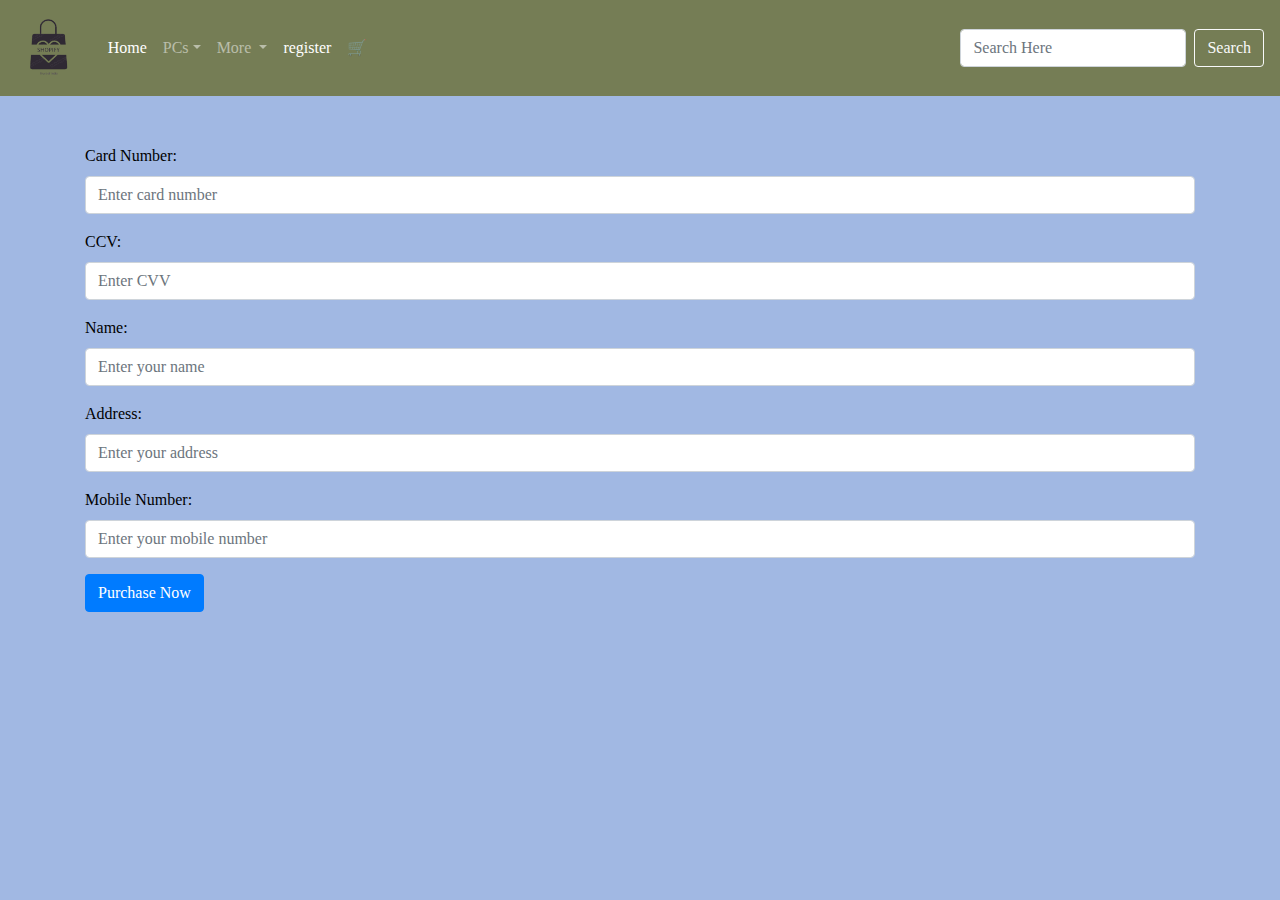
<file: shopify/buynow.html>
<!DOCTYPE html>
<html lang="en">
<head>
    <meta charset="UTF-8">
    <meta name="viewport" content="width=device-width, initial-scale=1.0">
    <!--Aafiya's Coding World follow for content (@codelaza_1665)-->
    <title>Purchase Now</title>
    <script src="jquery-3.7.1.min.js.js"></script>
    <link rel="stylesheet" href="bootstrap.min.css">
    <link rel="stylesheet" href="https://stackpath.bootstrapcdn.com/bootstrap/4.1.3/css/bootstrap.min.css" integrity="sha384-MCw98/SFnGE8fJT3GXwEOngsV7Zt27NXFoaoApmYm81iuXoPkFOJwJ8ERdknLPMO" crossorigin="anonymous">
   <link rel="stylesheet" href="style.css">
    <script src="https://cdnjs.cloudflare.com/ajax/libs/popper.js/1.14.3/umd/popper.min.js" integrity="sha384-ZMP7rVo3mIykV+2+9J3UJ46jBk0WLaUAdn689aCwoqbBJiSnjAK/l8WvCWPIPm49" crossorigin="anonymous"></script>
    <style>
        body{
            background-color: #a1b8e3;
            color: black;
            font-family:cursive;
        }
    </style>
</head>
<body>
    <nav class="navbar navbar-expand-lg navbar-dark" id="navbar">
        <a class="navbar-brand" href="#"><img style="height: 70px;" src="shopify_logo-removebg-preview.png" alt="" class="navbar_logo"></a>
        <button class="navbar-toggler" type="button" data-toggle="collapse" data-target="#conteudoNavbarSuportado" aria-controls="conteudoNavbarSuportado" aria-expanded="false" aria-label="Alterna navegação">
          <span class="navbar-toggler-icon"></span>
        </button>
          
        <div class="collapse navbar-collapse" id="conteudoNavbarSuportado">
          <ul class="navbar-nav mr-auto">
            <li class="nav-item active">
              <a class="nav-link" href="index.html">Home</a>
            </li>
  
            <li class="nav-item dropdown">
              <a class="nav-link dropdown-toggle" href="#" id="navbarDropdown" role="button" data-toggle="dropdown" aria-haspopup="true" aria-expanded="false">PCs</a>
              <div class="dropdown-menu" aria-labelledby="navbarDropdown">
                <a class="dropdown-item" href="#computadores">Computers</a>
                <a class="dropdown-item" href="#notebooks">Notebooks</a>
              </div>
  
                <li class="nav-item dropdown">
                  <a class="nav-link dropdown-toggle" href="#" id="navbarDropdown" role="button" data-toggle="dropdown" aria-haspopup="true" aria-expanded="false">
                    More
                  </a>
                  
  
                  <div class="dropdown-menu" aria-labelledby="navbarDropdown">
                    <a class="dropdown-item" href="#monitores">Monitores</a>
                    <a class="dropdown-item" href="#teclados">Telephone</a>
                    <a class="dropdown-item" href="#mouse">Mouses</a>
                    <a class="dropdown-item" href="#headsets">Headsets</a>
                  </div>
                  
                  <li class="nav-item active">
                    <a class="nav-link" href="mainlogin_.html">register</a>
                  </li>

                    <li class="nav-item">
                      <a class="nav-link" href="#shoppingcart" data-toggle="modal" data-target="#exampleModal">🛒</a>
                    </li>
                 </li>
          </ul>
  
          <form class="form-inline my-2 my-lg-0">
            <input type="text"class="form-control mr-sm-2"  name="search" id="search" placeholder="Search Here">
            <button class="btn btn-outline-light my-2 my-sm-0" id="btnsearch">Search</button>
          </form>
        </div>
      </nav>
      <div class="container mt-5">
        <form id="purchaseForm">
            <div class="form-group">
                <label for="cardNumber">Card Number:</label>
                <input type="text" class="form-control" id="cardNumber" placeholder="Enter card number" required>
            </div>
            <div class="form-group">
                <label for="ccv">CCV:</label>
                <input type="text" class="form-control" id="cvv" placeholder="Enter CVV" required>
            </div>
            <div class="form-group">
                <label for="name">Name:</label>
                <input type="text" class="form-control" id="name" placeholder="Enter your name" required>
            </div>
            <div class="form-group">
                <label for="address">Address:</label>
                <input type="text" class="form-control" id="address" placeholder="Enter your address">
                        </div>
            <div class="form-group">
                <label for="mobileNumber">Mobile Number:</label>
                <input type="text" class="form-control" id="mobileNumber" placeholder="Enter your mobile number">
            </div>
            <button type="submit" onclick="check()" class="btn btn-primary">Purchase Now</button>
        </form>
    </div>
    <script>/*
function check(){
        // Retrieve product details from URL query parameters
                var urlParams = new URLSearchParams(window.location.search);
                var productId = urlParams.get('id');

                    // Find the product with the matching ID
                    $.getJSON('product.json', function(data) {
                        // Find the product with the matching ID
                        var product = null;
                        for (var i = 0; i < data.length; i++) {
                            if (data[i].id === productId) {
                                product = data[i];
                                break;
                            }}
                            debugger;
                    if (product) {
                        // Extract product name and price
                        var productName = product.Name;
                        var productPrice = product.price;
            
                        // Handle form submission
                        $('form').submit(function(event) {
                            // Prevent the default form submission behavior
                            event.preventDefault();
            
                            // Process payment here...
            
                            // Display an alert with product details
                            alert('Product Ordered Successfully!\n\nProduct Name: ' + productName + '\nPrice: $' + productPrice);
            
            
                        });
                    } else {
                        alert('Product not found!');
                    }
                });*/
            
        $(document).ready(function(){
            $('#purchaseForm').submit(function(e) {
                e.preventDefault();
                
                // Perform validation here before submitting the form
                let cardNumber = $('#cardNumber').val();
                let cvv = $('#cvv').val();
                let name = $('#name').val();
                let address = $('#address').val();
                let mobileNumber = $('#mobileNumber').val();
                var nameRegex = /^[a-zA-Z\s]+$/;
        
                if (!nameRegex.test(name)) {
                    alert('Please enter a valid name with alphabetic characters and spaces only.');
                    return;
                }

                if (isNaN(cardNumber) || cardNumber.length !== 16) {
                    alert("Please enter a valid 16-digit card number.");
                    return;
                }
                
                if (isNaN(cvv) || cvv.length !== 3) {
                    alert("Please enter a valid 3-digit CVV number.");
                    return;
                }

                var mobRegex = /^\d{10,}$/;
        
                if (!mobRegex.test(mobileNumber)) {
                    alert('Please enter a valid 10-digit mobile number.');
                    return;
                }
              /*  $.getJSON('product.json', function(data) {
                    var productName = data[0].Name; // Assuming the first product in the array
                    var productPrice = data[0].price; // Assuming the price of the first product
        
                    // Display an alert box with the product name and price
                    alert('Product Ordered Successfully!\n\nProduct Name: ' + productName + '\nPrice: $' + productPrice);
                });*/

                $('form').submit(function(){
                    alert("Order Booked Succesfully")
                    window.location.href = 'index.html';
                });

            });
        });
        

           /* $('form').submit(function(event) {
                // Prevent the default form submission behavior
                event.preventDefault();
        
                // Get the data from the form
                var formData = $(this).serializeArray();
        
                // Assuming you have a hidden input field in your form to store the product ID
                var productId = formData.find(item => item.Name === 'id').value;
        
                // Fetch product details from product.json using AJAX
                $.getJSON('product.json', function(data) {
                    // Find the product with the matching ID
                    var product = data.find(item => item.id === productId);
        
                    if (product) {
                        // Extract product name and price
                        var productName = product.Name;
                        var productPrice = product.price;
        
                        // Display an alert with product details
                        alert('Product Ordered Successfully!\n\nProduct Name: ' + productName + '\nPrice: $' + productPrice);
        
                        // You can perform further actions here, such as submitting the form or redirecting to a thank you page
                        // $('form').submit(); // Submit the form
                        // window.location.href = 'thankyou.html'; // Redirect to a thank you page
                    } else {
                        alert('Product not found!');
                    }
                });*/
             
    </script>    
</body>
</html>
</file>
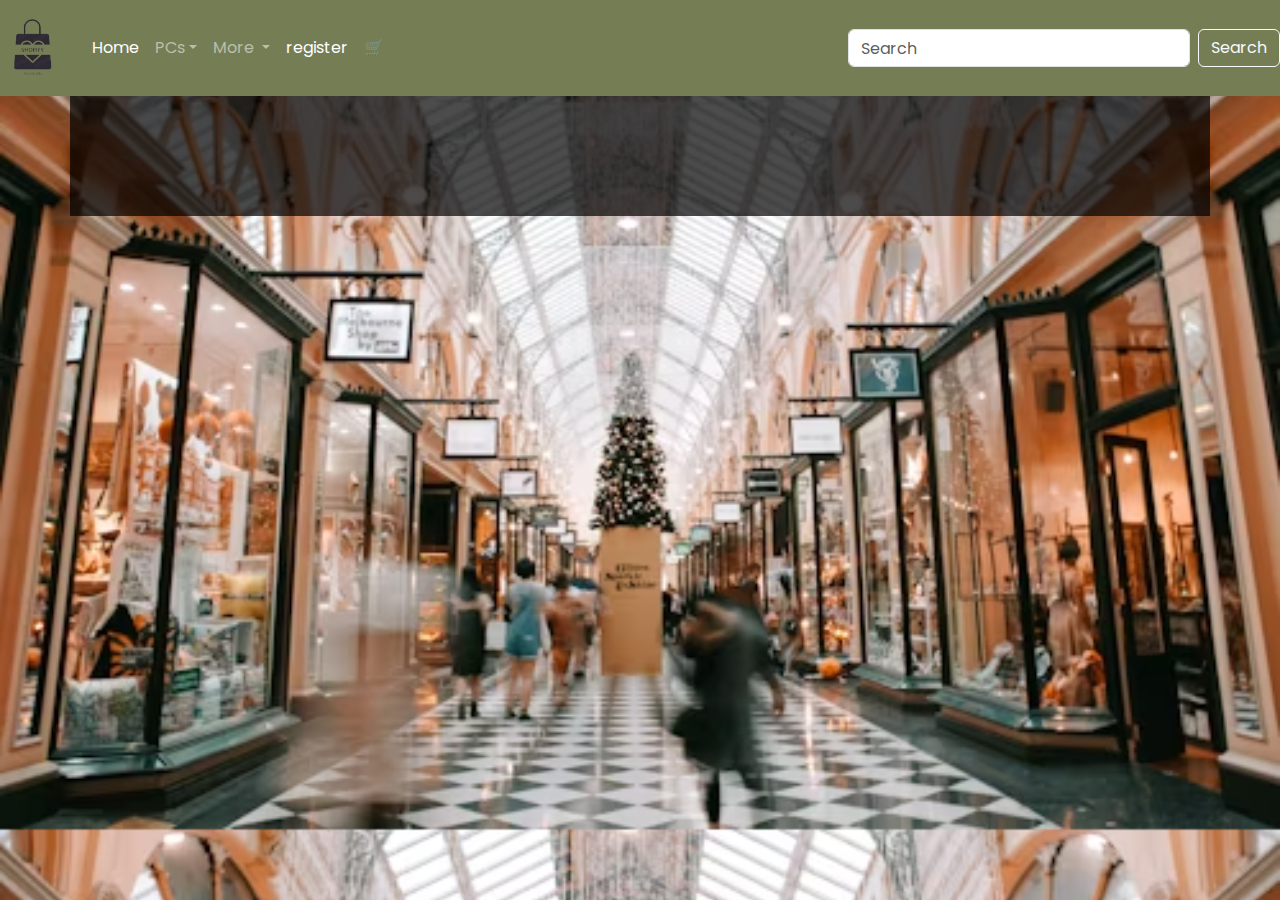
<file: shopify/detail.html>
<!DOCTYPE html>
<html lang="en">

<head>
  <!--Aafiya's Coding World follow for content (@codelaza_1665)-->
    <script src="jquery-3.7.1.min.js.js"></script>
    <link rel="stylesheet" href="https://stackpath.bootstrapcdn.com/bootstrap/4.1.3/css/bootstrap.min.css" integrity="sha384-MCw98/SFnGE8fJT3GXwEOngsV7Zt27NXFoaoApmYm81iuXoPkFOJwJ8ERdknLPMO" crossorigin="anonymous">
    <link rel="stylesheet" href="style.css">
     <script src="https://cdnjs.cloudflare.com/ajax/libs/popper.js/1.14.3/umd/popper.min.js" integrity="sha384-ZMP7rVo3mIykV+2+9J3UJ46jBk0WLaUAdn689aCwoqbBJiSnjAK/l8WvCWPIPm49" crossorigin="anonymous"></script>    
    <link rel="stylesheet" href="bootstrap.min.css">
    <link href="https://cdn.jsdelivr.net/npm/bootstrap@5.3.3/dist/css/bootstrap.min.css" rel="stylesheet"
        integrity="sha384-QWTKZyjpPEjISv5WaRU9OFeRpok6YctnYmDr5pNlyT2bRjXh0JMhjY6hW+ALEwIH" crossorigin="anonymous">
    <script src="https://cdn.jsdelivr.net/npm/bootstrap@5.3.3/dist/js/bootstrap.bundle.min.js"
        integrity="sha384-YvpcrYf0tY3lHB60NNkmXc5s9fDVZLESaAA55NDzOxhy9GkcIdslK1eN7N6jIeHz"
        crossorigin="anonymous"></script>
    <link rel="stylesheet" href="https://cdnjs.cloudflare.com/ajax/libs/font-awesome/4.7.0/css/font-awesome.min.css">
    <link rel="stylesheet" href="detail.css">
    <title>detail</title>
    <script>
        $(document).ready(function() {
            $('.star i').click(function() {
                var index = $(this).index();
                $(this).parent().find('i').removeClass('active');
                $(this).parent().find('i:lt(' + (index + 1) + ')').addClass('active');
            });
        });
    </script>
    <script>
         function getUrlVars()
        {
            var vars = [], hash;
            var hashes = window.location.href.slice(window.location.href.indexOf('?') + 1).split('&');
            for(var i = 0; i < hashes.length; i++)
            {
                hash = hashes[i].split('=');
                vars.push(hash[0]);
                vars[hash[0]] = hash[1];
            }
            return vars;
        }
        $(document).ready(function () {
            var pname = getUrlVars()["name"];
            alert(name)
            $.getJSON("product.json", function (data) {
                $.each(data.product, function (ind, val) {
                    var item = '';
                    if (pname === val.id) {
                        item = `
                         <div class="row" >
                         <div class="col-md-6">
                <img src="${val.img}" alt="prod img"><br>
            </div>
            <div class="col-md-6">
                <h1>${val.Name}</h1>
                <h2>Price:${val.price}</h2>
            
            <div class="constar">
                <h4>Rate our product:</h4>
                <div class="star">
                    <i id="st" class="fa fa-star checked"></i>
                    <i id="st"class="fa fa-star checked" ></i>
                    <i id="st"class="fa fa-star checked" ></i>
                    <i id="st"class="fa fa-star checked" ></i>
                    <i id="st"class="fa fa-star checked" ></i>
                </div>
            </div>
            <h4>Review Product:</h4>
            <textarea name="reviwe" id="reviwe" cols="70" rows="6"></textarea>
            <button type="button" style="align-item:center;"  id="btnBookNow" class="btn btn-outline-success"><a style="text-decoration:none;color:white;" href="buynow.html?id=${val.id}">Buy Now</a></button>
            <button type="button" style="align-item:center;" id="btnBookNow" class="btn btn-outline-secondary"><a style="text-decoration:none;color:white;" href="index.html">Cancel</a></button>

        </div></div>
      `
                    }
                    $("#item").append(item);
                });
            });
        });
    </script>
</head>

<body>
    <nav class="navbar navbar-expand-lg navbar-dark" id="navbar">
        <a class="navbar-brand" href="#"><img style="height: 70px;" src="shopify_logo-removebg-preview.png"alt="" class="navbar_logo"></a>
        <button class="navbar-toggler" type="button" data-toggle="collapse" data-target="#conteudoNavbarSuportado" aria-controls="conteudoNavbarSuportado" aria-expanded="false" aria-label="Alterna navegação">
          <span class="navbar-toggler-icon"></span>
        </button>
          
        <div class="collapse navbar-collapse" id="conteudoNavbarSuportado">
          <ul class="navbar-nav mr-auto">
            <li class="nav-item active">
              <a class="nav-link" href="index.html">Home</a>
            </li>
  
            <li class="nav-item dropdown">
              <a class="nav-link dropdown-toggle" href="#" id="navbarDropdown" role="button" data-toggle="dropdown" aria-haspopup="true" aria-expanded="false">PCs</a>
              <div class="dropdown-menu" aria-labelledby="navbarDropdown">
                <a class="dropdown-item" href="#computadores">Computers</a>
                <a class="dropdown-item" href="#notebooks">Notebooks</a>
              </div>
  
                <li class="nav-item dropdown">
                  <a class="nav-link dropdown-toggle" href="#" id="navbarDropdown" role="button" data-toggle="dropdown" aria-haspopup="true" aria-expanded="false">
                    More
                  </a>
                  
  
                  <div class="dropdown-menu" aria-labelledby="navbarDropdown">
                    <a class="dropdown-item" href="#monitores">Monitores</a>
                    <a class="dropdown-item" href="#teclados">Telephone</a>
                    <a class="dropdown-item" href="#mouse">Mouses</a>
                    <a class="dropdown-item" href="#headsets">Headsets</a>
                  </div>
                  
                  <li class="nav-item active">
                    <a class="nav-link" href="mainlogin_.html">register</a>
                  </li>

                    <li class="nav-item">
                      <a class="nav-link" href="#shoppingcart" data-toggle="modal" data-target="#exampleModal">🛒</a>
                    </li>
                 </li>
          </ul>
  
          <form class="form-inline my-2 my-lg-0">
            <input class="form-control mr-sm-2" type="search" placeholder="Search" aria-label="Search">
            <button class="btn btn-outline-light my-2 my-sm-0" id="btnsearch" type="submit">Search</button>
          </form>
        </div>
      </nav>
    <div class="container">
        <div class="main" id="item">

        </div>


    </div>
</body>

</html>
</file>
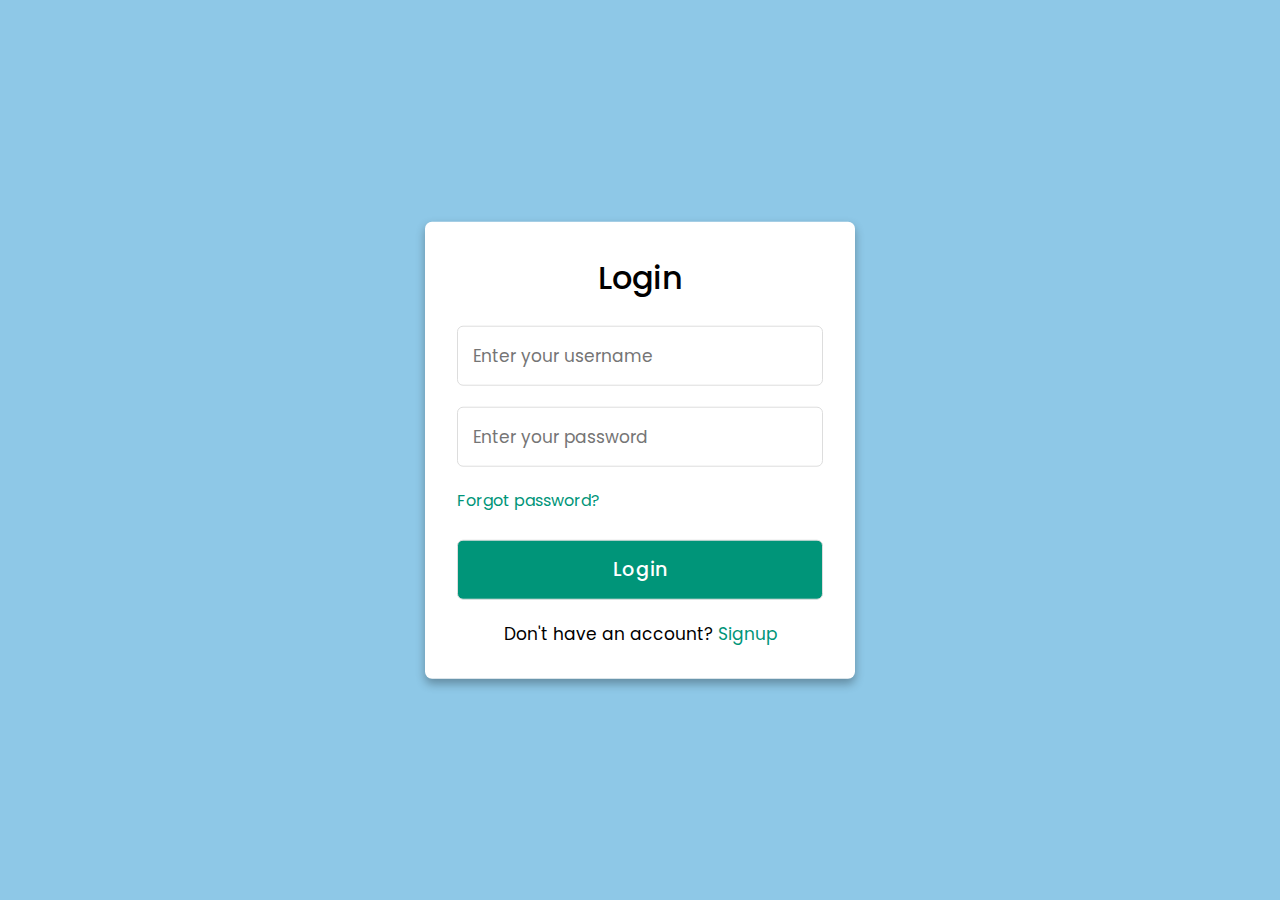
<file: shopify/mainlogin_.html>
<!DOCTYPE html>
<html lang="en">
<head>
  <!--Aafiya's Coding World follow for content (@codelaza_1665)-->
  <meta charset="UTF-8">
  <meta name="viewport" content="width=device-width, initial-scale=1.0">
  <meta http-equiv="X-UA-Compatible" content="ie=edge">
  <title>Login & Registration Form</title>
  
<script src="https://code.jquery.com/jquery-3.6.0.min.js"></script>
  <style>
    @import url('https://fonts.googleapis.com/css2?family=Poppins:wght@200;300;400;500;600;700&display=swap');
    *{
      margin: 0;
      padding: 0;
      box-sizing: border-box;
      font-family: 'Poppins', sans-serif;
    }
    body{
      min-height: 100vh;
      width: 100%;
      background: #8ec8e7;
    }
    .container{
      position: absolute;
      top: 50%;
      left: 50%;
      transform: translate(-50%,-50%);
      max-width: 430px;
      width: 100%;
      background: #fff;
      border-radius: 7px;
      box-shadow: 0 5px 10px rgba(0,0,0,0.3);
    }
    .container .registration{
      display: none;
    }
    #check:checked ~ .registration{
      display: block;
    }
    #check:checked ~ .login{
      display: none;
    }
    #check{
      display: none;
    }
    .container .form{
      padding: 2rem;
    }
    .form header{
      font-size: 2rem;
      font-weight: 500;
      text-align: center;
      margin-bottom: 1.5rem;
    }
     .form input{
       height: 60px;
       width: 100%;
       padding: 0 15px;
       font-size: 17px;
       margin-bottom: 1.3rem;
       border: 1px solid #ddd;
       border-radius: 6px;
       outline: none;
     }
     .form input:focus{
       box-shadow: 0 1px 0 rgba(0,0,0,0.2);
     }
    .form a{
      font-size: 16px;
      color: #009579;
      text-decoration: none;
    }
    .form a:hover{
      text-decoration: underline;
    }
    .form input.button{
      color: #fff;
      background: #009579;
      font-size: 1.2rem;
      font-weight: 500;
      letter-spacing: 1px;
      margin-top: 1.7rem;
      cursor: pointer;
      transition: 0.4s;
    }
    .form input.button:hover{
      background: #006653;
    }
    .signup{
      font-size: 17px;
      text-align: center;
    }
    .signup label{
      color: #009579;
      cursor: pointer;
    }
    .signup label:hover{
      text-decoration: underline;
    }</style>
</head>
<body>
  <div class="container">
    <input type="checkbox" id="check">
    <div class="login form">
      <header>Login</header>
      <form id="loginForm" action="#">
        <input type="text" id="loginUsername" placeholder="Enter your username">
        <input type="password" id="loginPassword" placeholder="Enter your password">
        <a href="#">Forgot password?</a>
        <input type="button" id="loginbtn" class="button" value="Login">
        
      </form>
      <div class="signup">
        <span class="signup">Don't have an account?
         <label for="check">Signup</label>
        </span>
      </div>
    </div>
    <div class="registration form">
      <header>Signup</header>
      <form id="registrationForm" action="#">
        <input type="text" id="username" placeholder="Enter your username">
        <input type="password" id="password" placeholder="Create a password">
        <input type="button" id="registerbtn" class="button" value="Signup">
      </form>
      <div class="signup">
        <span class="signup">Already have an account?
         <label for="check">Login</label>
        </span>
      </div>
    </div>
    
<div style="margin-left:20px" id="message"></div>
  </div>
  

<script>
    $(document).ready(function () {
        // Registration Form Submission
        $('#registerbtn').click(function (event) {
            event.preventDefault();
            var username = $('#username').val();
            var password = $('#password').val();
            
            localStorage.setItem(username, password);
            $('#message').text('Registration successful. You can now login.');
            navigateToLoginPage();
        });

        // Login Form Submission
        $('#loginbtn').click(function (event) {
            event.preventDefault();
            var loginUsername = $('#loginUsername').val();
            var loginPassword = $('#loginPassword').val();

        $.getJSON('users.json', function (data) {
          var storedPassword = data[loginUsername];
          var storedPassword = localStorage.getItem(loginUsername);
          if (storedPassword && storedPassword === loginPassword) {
            $('#message').text('Login successful!');
            navigateToHomePage();
          } else {
            $('#message').text('Login failed. Please check your username and password.');
          }
        }).fail(function () {
          $('#message').text('Failed to fetch user data.');
        });
      });

        function navigateToHomePage() {
            window.location.href = "index.html";
          };
        
          function navigateToLoginPage() {
            window.location.href = "mainlogin_.html";
          };
    });
</script>


</body>
</html>
</file>
<file: shopify/style.css>
#navbar {
    background-color: #757d55;
  }
  .card{
    margin-top: 50px;
    margin-left: 50px;
    width: 200px;
    height: 300px;
    border-radius: 8px;
    background-color: none;
    display: inline-block;
    width: 22.5%;
    padding: 10PX;
    box-sizing: border-box;
    text-align: center;
    vertical-align: top;
    height: 500px;
    width: 300px;
}

  
.card {
    margin: 10px;
    margin-bottom: 15px;
  }
p{
    margin-left: 30px;
}
.card img{
    height: 300px;
    width: auto;
}
</file>
<file: shopify/detail.css>
@import url('https://fonts.googleapis.com/css2?family=Mooli&family=Poppins:ital,wght@0,400;1,200&display=swap');
body{
    background-color: #a1b8e3;
    color: white;
    background: url(bgdetail.avif);
    background-size: cover;
    font-family: poppins;
}
.container{
    /*background-color: rgb(152, 152, 152);*/
    background-color: rgba(0, 0, 0, 0.7); /* Black color with 70% opacity */
    padding: 60px;
    
}
#btn{
    margin-left: 100px;
    margin-top: 10px;
    background-color: #29324A;
    text-decoration: none;
    color:#FFD700;
    border: solid black 2px;
    padding: 10px;
    border-radius: 5px;
    position: relative;
    top: 15px;
}
.row img{
    width:400px;
    height: 500px;
    position: relative;
    top: 40px;
    left: 0%;
    border-radius: 20px ;
    border: white 2px solid;
    padding: 0px;
}
#btnBookNow{
    position: relative;
    top: 60px;
    text-decoration: none;
    padding: 10px;
    border-radius: 10px;
    color: black;
}

h1{
    margin-top: 50px;
}
.constar h4{
    margin-top: 90PX;
}
#st{
    transition: .6s;
    margin-right: 10px;
    font-size: 40px;
}
.star i {
    cursor: pointer;
}

.star i.active {
    color: gold;
}
h4{
    margin-top: 20px;
}
textarea{
    border-radius: 10px;
}
</file>
